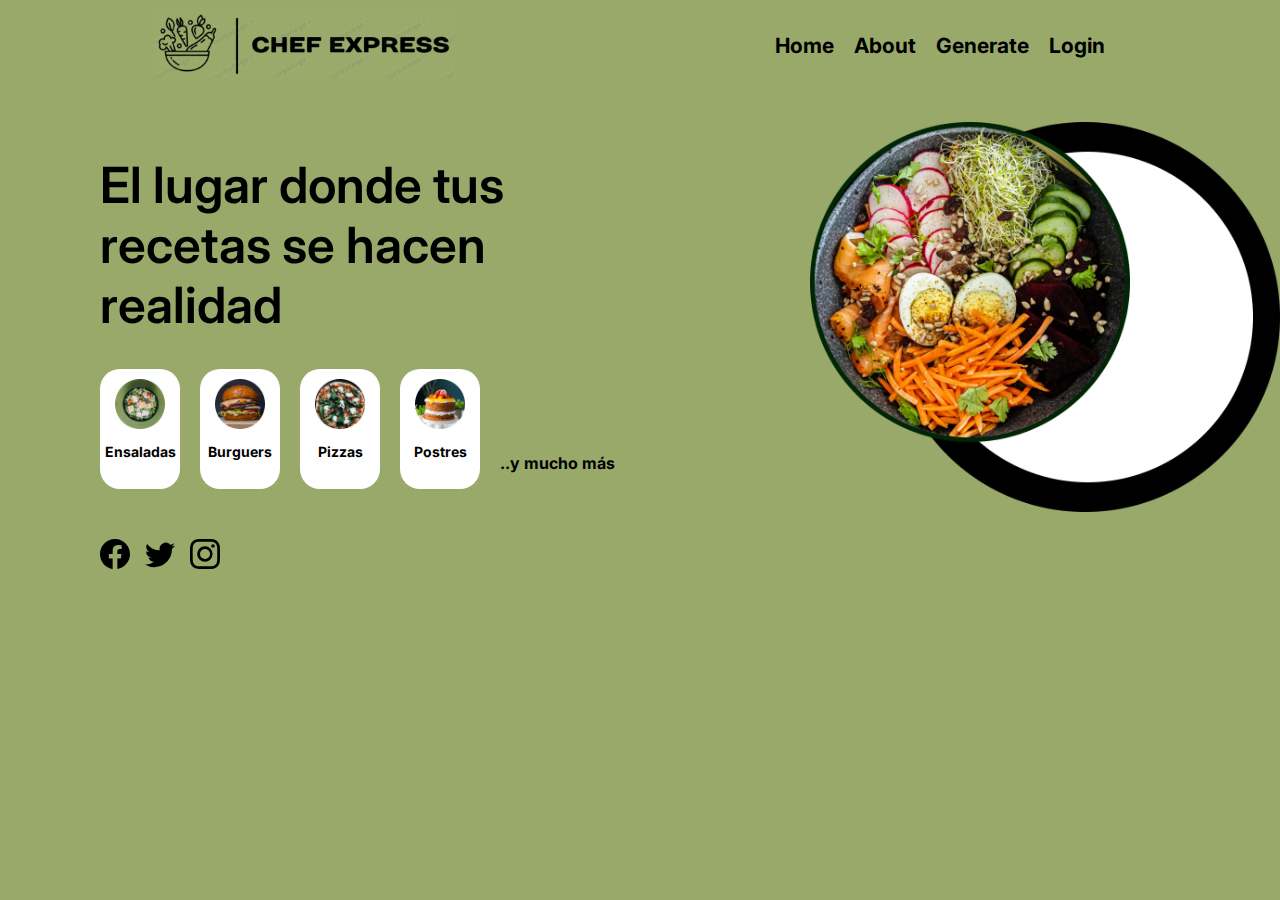
<file: index.html>
<!DOCTYPE html>
<html lang="en">
<head>
    <meta charset="UTF-8">
    <meta http-equiv="X-UA-Compatible" content="IE=edge">
    <meta name="viewport" content="width=device-width, initial-scale=1.0">
    <link rel="stylesheet" href="css/style.css">
    <link rel="preconnect" href="https://fonts.googleapis.com">
    <link rel="preconnect" href="https://fonts.gstatic.com" crossorigin>
    <link href="https://fonts.googleapis.com/css2?family=Inter:wght@300;400;500;600;700;800;900&display=swap" rel="stylesheet">
    <title>GREATFOODS</title>
</head>
<body>
<div class="container-nav">
    <nav>
        <div class="container-logo">
            <img class="logo" src="./images/logo.png" alt="">
        </div>
        <div class="container-header">
            <a class="header" href="index.html">Home</a>
            <a class="header" href="./html/about.html">About</a>
            <a class="header" href="./html/generate.html">Generate</a>
            <a class="header" href="./html/login.html">Login</a>
        </div>
    </nav>
</div>
    <div>
        <div class="back">
            <img class="salad" src="./images/bigSalad.png" alt="">
            <img  class="bandw" src="./images/bandw.png" alt="">
        </div>
    </div>
<div class="container-main-text">
    <h1 class="main-text">El lugar donde tus recetas se hacen realidad</h1>
</div>
    <div class="boxes">
        <div class="box">
            <div class="sub-box">
                <img class="round" src="./images/salad.png" alt="">
            </div>
            <p class="foods">Ensaladas</p>
        </div>
        <div class="box">
            <div class="sub-box">
                <img class="round" src="./images/burguer.png" alt="">
            </div>
            <p class="foods">Burguers</p>
        </div>
        <div class="box">
            <div class="sub-box">
                <img class="round" src="./images/pizza.png" alt="">
            </div>
            <p class="foods">Pizzas</p>
        </div>
        <div class="box">
            <div class="sub-box">
                <img class="round" src="./images/dessert.png" alt="">
            </div>
            <p class="foods">Postres</p>
        </div>
        <div class="frase">
            <p class="frase">..y mucho más</p>
        </div>
    </div>
</body>
<div class="container-footer">
    <footer class="foot-index">
        <img class="image" src="./images/facebook.svg" alt="">
        <img class="image" src="./images/twitter.svg" alt="">
        <img class="image" src="./images/instagram.svg" alt="">
    </footer>
</div>
</html>
</file>
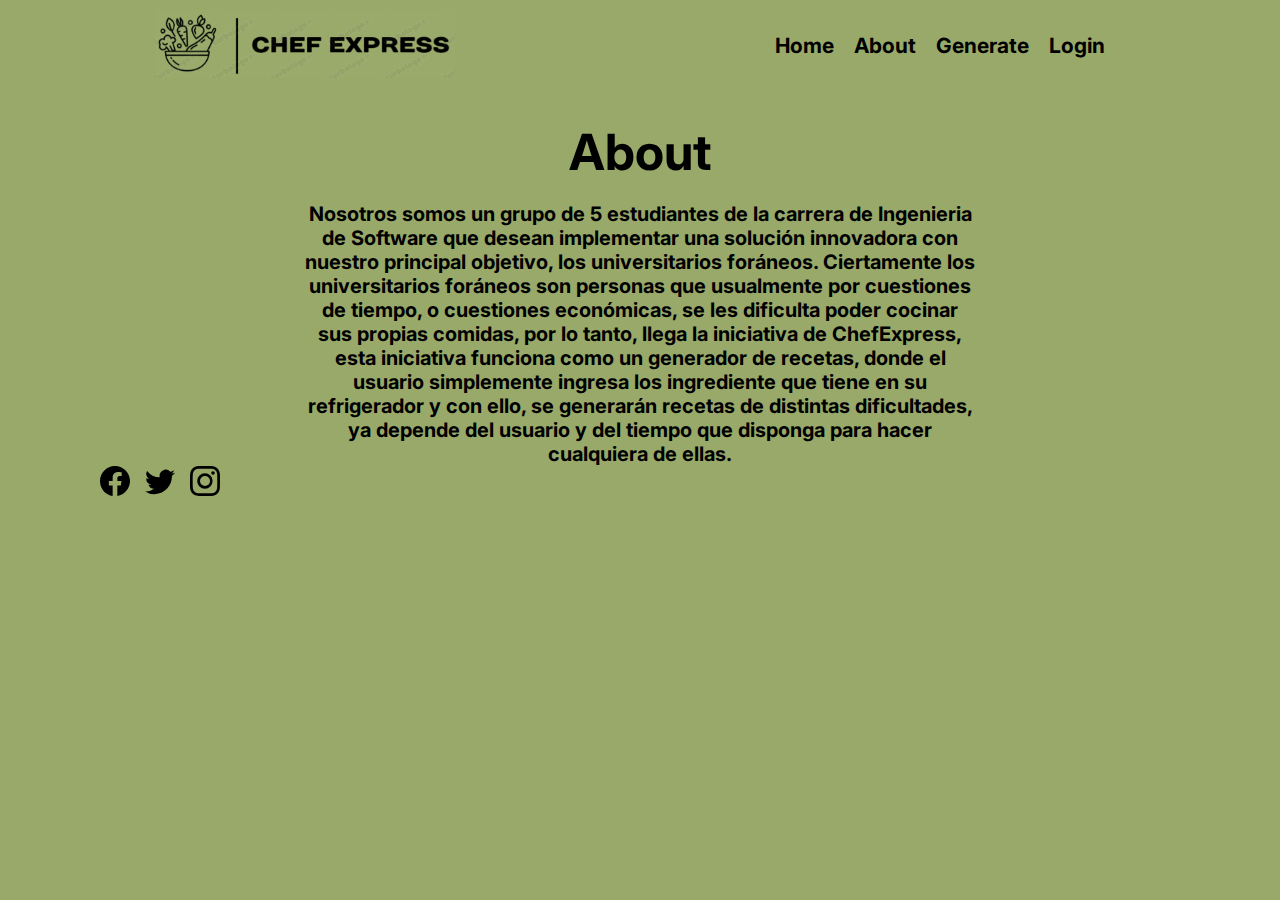
<file: html/about.html>
<!doctype html>
<html lang="en">
<head>
    <meta charset="UTF-8">
    <meta name="viewport"
          content="width=device-width, user-scalable=no, initial-scale=1.0, maximum-scale=1.0, minimum-scale=1.0">
    <meta http-equiv="X-UA-Compatible" content="ie=edge">
    <link rel="stylesheet" href="../css/style.css">
    <link rel="stylesheet" href="../css/about.css">
    <link rel="preconnect" href="https://fonts.googleapis.com">
    <link rel="preconnect" href="https://fonts.gstatic.com" crossorigin>
    <link href="https://fonts.googleapis.com/css2?family=Inter:wght@300;400;500;600;700;800;900&display=swap" rel="stylesheet">
    <title>Document</title>
</head>
<body>
<div class="container-nav">
    <nav>
        <div class="container-logo">
            <img class="logo" src="../images/logo.png" alt="">
        </div>
        <div class="container-header">
            <a class="header" href="../index.html">Home</a>
            <a class="header" href="about.html">About</a>
            <a class="header" href="generate.html">Generate</a>
            <a class="header" href="login.html">Login</a>
        </div>
    </nav>
</div>
    <h1 class="about">About</h1>
    <div class="paragraph">
        <p class="paragraph2">
            Nosotros somos un grupo de 5 estudiantes de la carrera de Ingenieria de Software que desean
            implementar una solución innovadora con nuestro principal objetivo, los universitarios foráneos.
            Ciertamente los universitarios foráneos son personas que usualmente por cuestiones de tiempo, o
            cuestiones económicas, se les dificulta poder cocinar sus propias comidas, por lo tanto, llega la
            iniciativa de ChefExpress, esta iniciativa funciona como un generador de recetas, donde el usuario
            simplemente ingresa los ingrediente que tiene en su refrigerador y con ello, se generarán recetas
            de distintas dificultades, ya depende del usuario y del tiempo que disponga para hacer cualquiera
            de ellas.
        </p>
    </div>
</body>
<div class="container-footer">
    <footer class="foot-index">
        <img class="image" src="../images/facebook.svg" alt="">
        <img class="image" src="../images/twitter.svg" alt="">
        <img class="image" src="../images/instagram.svg" alt="">
    </footer>
</div>
</html>
</file>
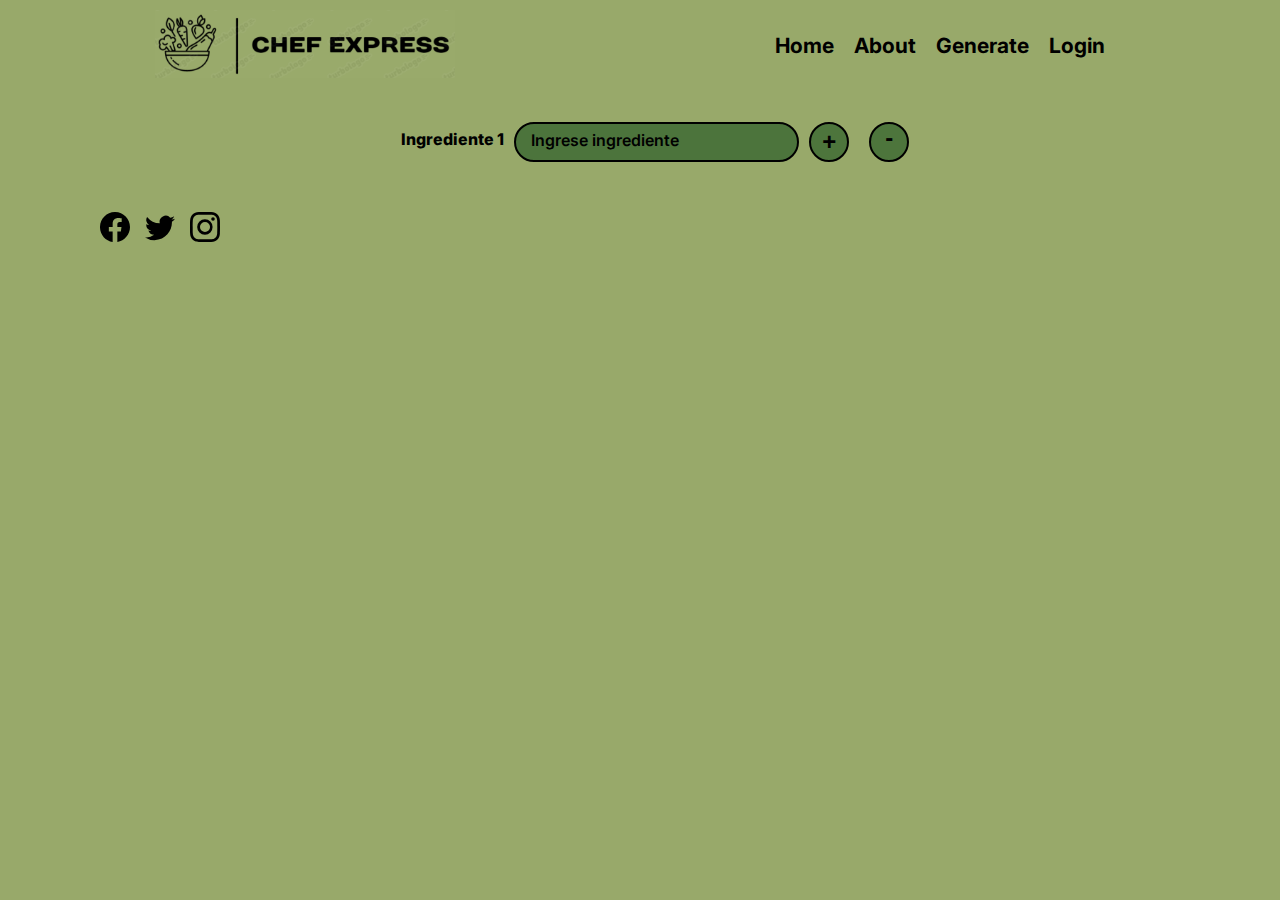
<file: html/generate.html>
<!doctype html>
<html lang="en">
<head>
    <meta charset="UTF-8">
    <meta name="viewport"
          content="width=device-width, user-scalable=no, initial-scale=1.0, maximum-scale=1.0, minimum-scale=1.0">
    <meta http-equiv="X-UA-Compatible" content="ie=edge">
    <link rel="stylesheet" href="../css/style.css">
    <link rel="preconnect" href="https://fonts.googleapis.com">
    <link rel="preconnect" href="https://fonts.gstatic.com" crossorigin>
    <link href="https://fonts.googleapis.com/css2?family=Inter:wght@300;400;500;600;700;800;900&display=swap" rel="stylesheet">
    <title>Document</title>
</head>
<body>
<div class="container-nav">
    <nav>
        <div class="container-logo">
            <img class="logo" src="../images/logo.png" alt="">
        </div>
        <div class="container-header">
            <a class="header" href="../index.html">Home</a>
            <a class="header" href="about.html">About</a>
            <a class="header" href="generate.html">Generate</a>
            <a class="header" href="login.html">Login</a>
        </div>
    </nav>
</div>
    <div id="container-ingredient"></div>
    <script src="../js/generate.js"></script>
</body>
<div class="container-footer">
    <footer class="foot-index">
        <img class="image" src="../images/facebook.svg" alt="">
        <img class="image" src="../images/twitter.svg" alt="">
        <img class="image" src="../images/instagram.svg" alt="">
    </footer>
</div>
</html>
</file>
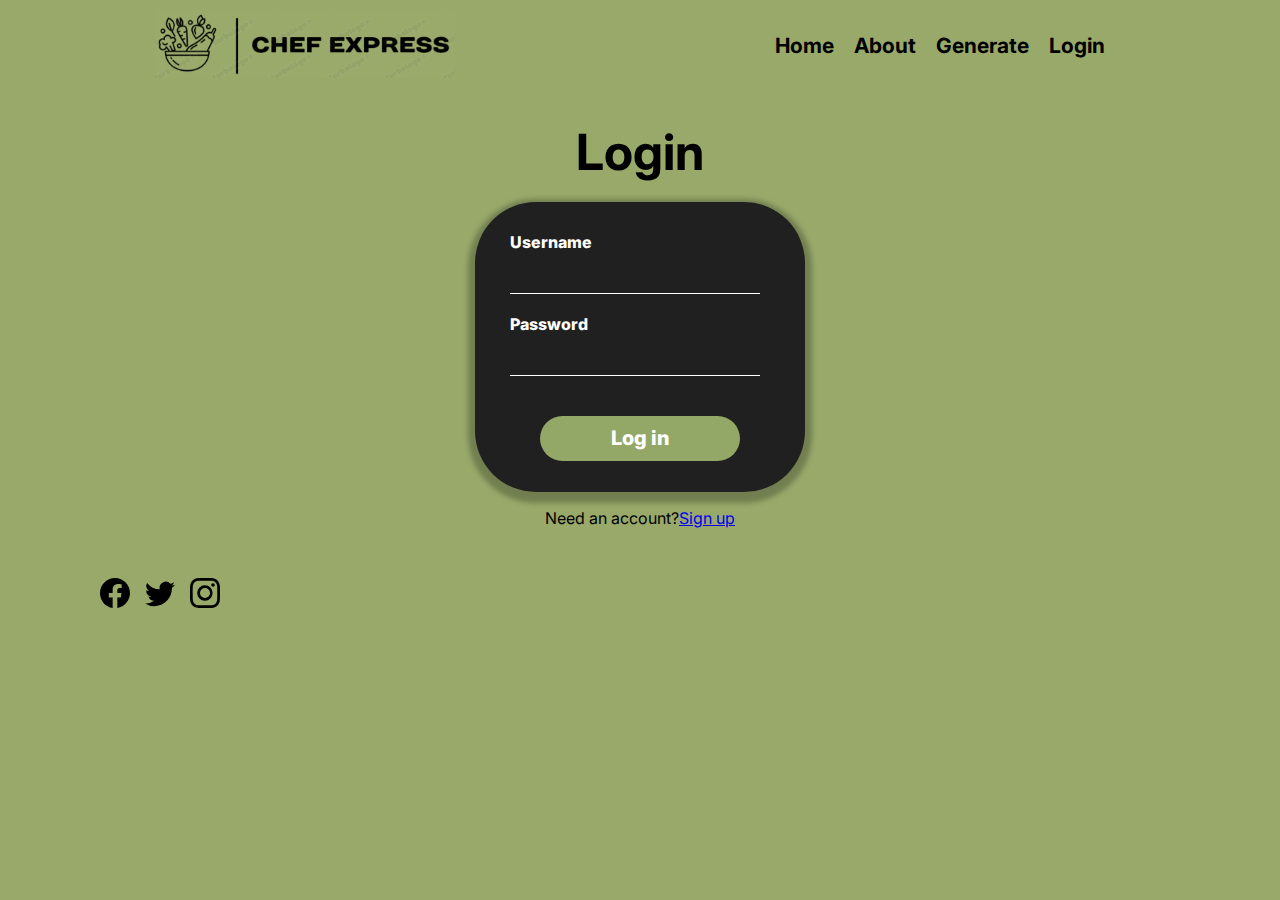
<file: html/login.html>
<!doctype html>
<html lang="en">
<head>
    <meta charset="UTF-8">
    <meta name="viewport"
          content="width=device-width, user-scalable=no, initial-scale=1.0, maximum-scale=1.0, minimum-scale=1.0">
    <meta http-equiv="X-UA-Compatible" content="ie=edge">
    <link rel="stylesheet" href="../css/style.css">
    <link rel="stylesheet" href="../css/login.css">
    <link rel="preconnect" href="https://fonts.googleapis.com">
    <link rel="preconnect" href="https://fonts.gstatic.com" crossorigin>
    <link href="https://fonts.googleapis.com/css2?family=Inter:wght@300;400;500;600;700;800;900&display=swap" rel="stylesheet">
    <title>Document</title>
</head>
<body>
<div class="container-nav">
    <nav>
        <div class="container-logo">
            <img class="logo" src="../images/logo.png" alt="">
        </div>
        <div class="container-header">
            <a class="header" href="../index.html">Home</a>
            <a class="header" href="about.html">About</a>
            <a class="header" href="generate.html">Generate</a>
            <a class="header" href="login.html">Login</a>
        </div>
    </nav>
</div>
<div class="container-login">
    <h1 class="login">Login</h1>
    <div class="login-box">
        <div class="login-subbox">
            <label class="register">Username</label>
            <input class="username" type="text">
            <label class="register">Password</label>
            <input class="password" type="text">
            <div class="button">
                <button id="login">Log in</button>
            </div>
        </div>
    </div>
    <div>
        <p class="below">Need an account? <a href="sign.html">Sign up</a> </p>
    </div>
</div>
</body>
<div class="container-footer">
    <footer class="foot-index">
        <img class="image" src="../images/facebook.svg" alt="">
        <img class="image" src="../images/twitter.svg" alt="">
        <img class="image" src="../images/instagram.svg" alt="">
    </footer>
</div>
</html>
</file>
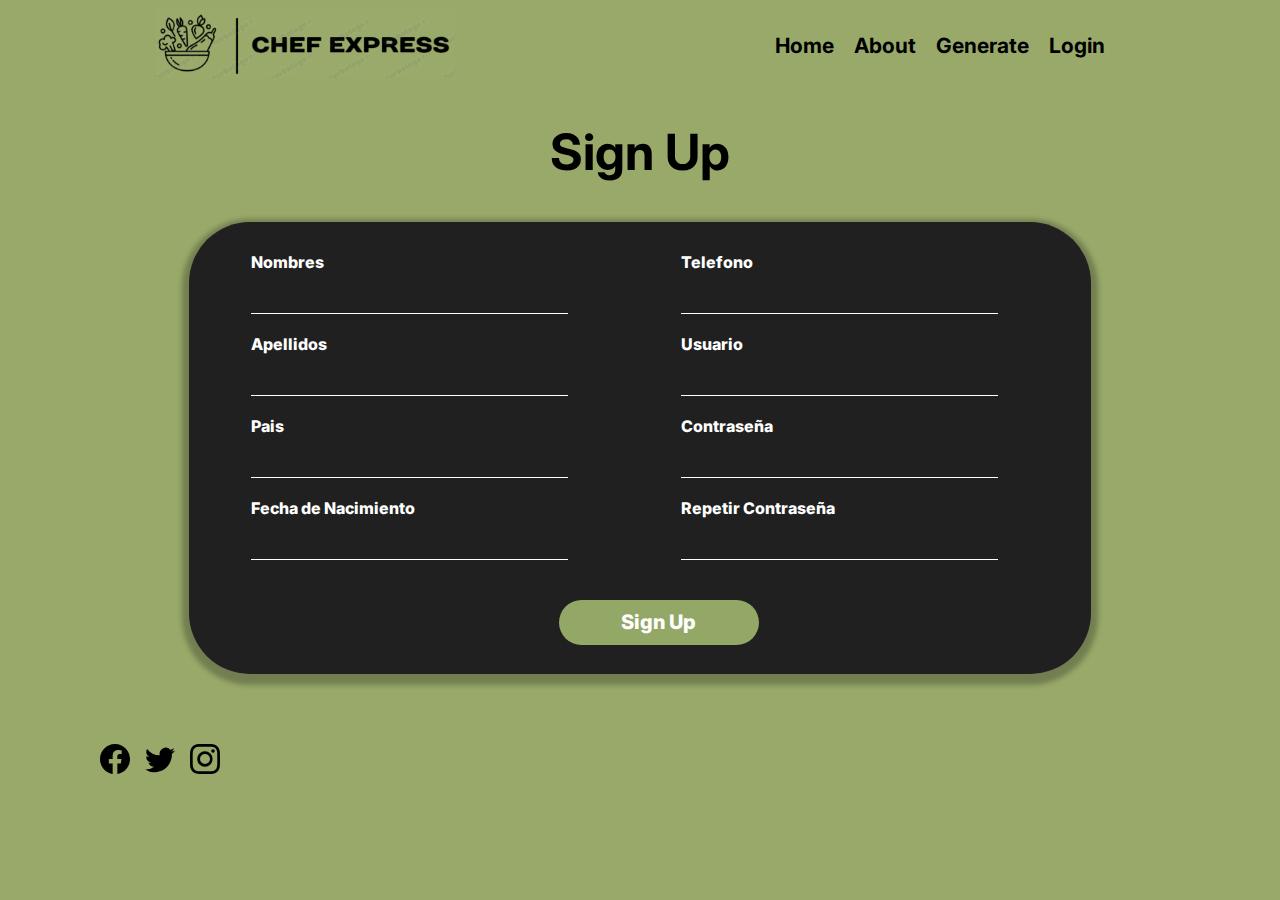
<file: html/sign.html>
<!doctype html>
<html lang="en">
<head>
    <meta charset="UTF-8">
    <meta name="viewport"
          content="width=device-width, user-scalable=no, initial-scale=1.0, maximum-scale=1.0, minimum-scale=1.0">
    <meta http-equiv="X-UA-Compatible" content="ie=edge">
    <link rel="stylesheet" href="../css/style.css">
    <link rel="stylesheet" href="../css/login.css">
    <link rel="preconnect" href="https://fonts.googleapis.com">
    <link rel="preconnect" href="https://fonts.gstatic.com" crossorigin>
    <link href="https://fonts.googleapis.com/css2?family=Inter:wght@300;400;500;600;700;800;900&display=swap" rel="stylesheet">
    <title>Document</title>
</head>
<body>
<div class="container-nav">
    <nav>
        <div class="container-logo">
            <img class="logo" src="../images/logo.png" alt="">
        </div>
        <div class="container-header">
            <a class="header" href="../index.html">Home</a>
            <a class="header" href="about.html">About</a>
            <a class="header" href="generate.html">Generate</a>
            <a class="header" href="login.html">Login</a>
        </div>
    </nav>
</div>
<div class="container">
    <h1 class="login">Sign Up</h1>
    <div class="sign-box">
        <div class="sign-subbox">
            <div class="form">
                <div>
                    <label class="register">Nombres</label>
                    <input class="space" type="text">
                    <label class="register">Apellidos</label>
                    <input class="space" type="text">
                    <label class="register">Pais</label>
                    <input class="space" type="text">
                    <label class="register">Fecha de Nacimiento</label>
                    <input class="space" type="text">
                </div>
                <div>
                    <label class="register">Telefono</label>
                    <input class="space" type="text">
                    <label class="register">Usuario</label>
                    <input class="space" type="text">
                    <label class="register">Contraseña</label>
                    <input class="space" type="text">
                    <label class="register">Repetir Contraseña</label>
                    <input class="space" type="text">
                </div>
            </div>
            <div class="button">
                <button id="login">Sign Up</button>
            </div>
        </div>
    </div>
</div>
</body>
<div class="container-footer">
    <footer class="foot-index">
        <img class="image" src="../images/facebook.svg" alt="">
        <img class="image" src="../images/twitter.svg" alt="">
        <img class="image" src="../images/instagram.svg" alt="">
    </footer>
</div>
</html>
</file>
<file: css/style.css>
body {
    margin: 0;
    background-color: #98a96a;
    font-family: 'Inter', sans-serif;
}

.logo {
    width: 300px;
    margin-right: 320px;
}

.container-header {
    display: flex;
}

nav {
    display: flex;
    justify-content: center;
    margin-top: 10px;
    align-items: center;
}

.header {
    font-family: 'Inter', sans-serif;
    margin-right: 20px;
    cursor: pointer;
    font-size: 21px;
    font-weight: 700;
    text-decoration: none;
    color: black;

}

.salad {
    position: absolute;
    width: 400px;
    margin-right: 300px;
    z-index: -1;
}

.bandw {
    position: absolute;
    width: 480px;
    margin-left: 50px;
    z-index: -2;
}

.back {
    position: relative;
    display: flex;
    justify-content: end;
    align-content: center;
}

.main-text {
    z-index: 1;
    font-size: 50px;
    display: flex;
    justify-content: start;
    margin-left: 100px;
    font-family: 'Inter', sans-serif;
    font-weight: 600;
    width: 500px;
}

.image {
    margin-right: 15px;
    cursor: pointer;
}

.box {
    font-family: 'Inter', sans-serif;
    font-weight: 700;
    background-color: white;
    height: 120px;
    width: 80px;
    border-radius: 20px;
    cursor: default;
    margin-right: 20px;
    text-align: center;
}

.boxes {
    display: flex;
    margin-left: 100px;
    margin-bottom: 50px;
}

.frase {
    font-family: 'Inter', sans-serif;
    font-weight: 700;
    display: flex;
    justify-items: center;
    align-items: end;
    cursor: text;
}

.foods {
    font-size: 14px;
}

.round {
    width: 50px;
    height: 50px;
    margin-top: 10px;
}

.sub-box {
    display: flex;
    justify-content: center;
    text-align: center;
}

.foot-index {
    display: flex;
    justify-content: start;
    margin-left: 100px;
}

.input-div {
    display: flex;
    justify-content: center;
    margin: 30px 0 0 30px;
}
.label-div {
    display: flex;
    justify-content: center;
    align-items: center;
    margin-bottom: 5px;
    font-weight: 800;
}
.input-field {
    border: 2px solid #000000;
    border-radius: 20px;
    color: #000000;
    background: #4c743c;
    width: 20em;
    margin: 0 10px 0 10px;
    padding: 0 0 0 15px;
    font-weight: 600;
}

.input-field::placeholder {
    color: black;
    font-family: 'Inter', sans-serif;
    font-size: 16px;
}

.button-div {
    display: flex;
    justify-content: center;
}
.add-button {
    border-radius: 50px;
    border: 2px solid #000000;
    margin: 0 20px 0 0;
    font-size: 24px;
    background: #4d753c;
    width: 40px;
    height: 40px;
    font-weight: 800;
}
.remove-button {
    border-radius: 50px;
    border: 2px solid #000000;
    font-size: 24px;
    padding: 0 0 8px 0;
    background: #4d753c;
    width: 40px;
    height: 40px;
    font-weight: 800;
}

.foot-gen {
    display: flex;
    justify-content: start;
    margin-left: 100px;
    margin-top: 30px;
    margin-bottom: 20px;
}

#container-ingredient {
    margin-bottom: 50px;
}

@media screen and (min-width: 320px) and (max-width: 600px){

    .container-nav {
        display: flex;
        justify-content: center;
        margin-bottom: 50px;
    }

    .logo {
        margin: 0 0 30px 0;
        width: 200px;
    }

    .container-header {
        display: grid;
        grid-template-columns: repeat(2, 1fr);
    }

    .header {
        display: flex;
        justify-content: center;
        margin: 0 0 10px 0;
    }

    nav {
        display: grid;
        justify-content: center;
        align-content: center;
        margin: 50px 0 0 0;
    }

    .back {
        display: flex;
        justify-content: center;
        margin: 50px 0 0 0;
    }
    .salad {
        width: 250px;
        position: static;
        margin: 0;
    }

    .bandw {
        display: none;
    }

    .main-text {
        margin-left: 0;
        font-size: 30px;
        width: 300px;
        display: flex;
        justify-content: center;
    }

    .boxes  {
        margin-left: 0;
        display: grid;
        grid-template-columns: repeat(2, 1fr);
        justify-items: center;
    }

    .box {
        margin-right: 0;
        margin-bottom: 20px;
    }

    .container-main-text {
        display: flex;
        justify-content: center;
        text-align: center;
    }

    .foot-index {
        margin: 0;
    }

    .container-footer {
        display: flex;
        justify-content: center;
        margin: 30px 0 50px 0;
    }

    .input-div {
        display: grid;
        margin-left: 0;
    }

    .label-div {
        margin-bottom: 15px;
    }

    .input-field {
        height: 35px;
        margin-bottom: 15px;
        width: 15em;
    }
}

@media screen and (min-width: 601px) and (max-width: 1040px){

    .container-logo {
        display: flex;
        justify-content: center;
    }

    .container-nav {
        display: flex;
        justify-content: center;
        margin-bottom: 50px;
    }

    .logo {
        margin: 0 0 30px 0;
        width: 300px;
    }

    .container-header {
        display: grid;
        grid-template-columns: repeat(4, 1fr);
    }

    .header {
        display: flex;
        justify-content: center;
        margin: 0 0 10px 0;
    }

    nav {
        display: grid;
        justify-content: center;
        align-content: center;
        margin: 50px 0 0 0;
    }

    .back {
        display: flex;
        justify-content: center;
        margin: 50px 0 0 0;
    }
    .salad {
        width: 250px;
        position: static;
        margin: 0;
    }

    .bandw {
        display: none;
    }

    .main-text {
        margin-left: 0;
        font-size: 30px;
        width: 600px;
        display: flex;
        justify-content: center;
    }

    .boxes  {
        margin: 20px 20px 50px 20px;
        display: grid;
        grid-template-columns: repeat(5, 1fr);
        justify-items: center;
    }

    .box {
        margin-right: 0;
        margin-bottom: 20px;
    }

    .container-main-text {
        display: flex;
        justify-content: center;
        text-align: center;
    }

    .foot-index {
        margin: 0;
    }

    .container-footer {
        display: flex;
        justify-content: center;
        margin: 30px 0 50px 0;
    }
}

@media screen and (min-width: 1041px) and (max-width: 1400px){
    .salad {
        width: 320px;
        margin-right: 150px;
    }

    .bandw {
        width: 390px;
    }

    .container-nav{
        margin-bottom: 40px;
    }
}

@media screen and (min-width: 1400px) {

    .container-nav{
        margin-bottom: 40px;
    }

    .main-text{
        font-size: 60px;
        width: 650px;
    }

    .box {
        height: 170px;
        width: 115px;
    }

    .round {
        width: 70px;
        height: 70px;
    }

    .foods {
        font-size: 20px;
    }

    .frase {
        font-size: 20px;
    }

    .logo {
        margin-right: 650px;
    }

    .box {
        border-radius: 30px;
    }
}
</file>
<file: css/about.css>
.about {
    display: flex;
    justify-content: center;
    font-size: 50px;
    margin: 0 30px 0 30px;
}

.paragraph {
    font-weight: 700;
    display: flex;
    text-align: center;
    justify-content: center;
}

.paragraph2 {
    font-size: 20px;
    width: 670px;
    margin: 20px 30px 0 30px;
}
</file>
<file: css/login.css>
.login {
    display: flex;
    justify-content: center;
    font-size: 50px;
    margin: 0 0 20px 0;
}

.login-subbox {
    width: 260px;
    height: 240px;
    background: #202020;
    box-shadow: 0 4px 5px 7px rgba(0, 0, 0, 0.25);
    border-radius: 61px;
    padding: 30px 35px 20px 35px;
}


#login {
    width: 200px;
    height: 45px;
    font-family: 'Inter', sans-serif;
    font-weight: 800;
    font-size: 20px;
    background: #93A866;
    border-radius: 41px;
    margin-top: 20px;
    border: none;
    cursor: pointer;
    color: white;
}

.login-box, .sign-box {
    display: flex;
    justify-content: center;
    margin: 0 20px 0 20px;
}

.foot-login {
    display: flex;
    justify-content: start;
    margin-left: 100px;
    margin-top: 30px;
}

.button {
    display: flex;
    justify-content: center;
    align-content: center;
}

.below {
    display: flex;
    justify-content: center;
}

.password {
    margin-bottom: 30px;
}

.sign-subbox {
    width: 815px;
    height: 402px;
    background: #202020;
    box-shadow: 0 4px 5px 7px rgba(0, 0, 0, 0.25);
    border-radius: 61px;
    padding: 30px 25px 20px 62px;
    margin: 20px;
}

.register {
    color: white;
    font-weight: 800;
}

.username, .password {
    margin-top: 10px;
    margin-bottom: 20px;
    padding: 8px;
    display: block;
    border: none;
    border-bottom: 1px solid white;
    width: 90%;
    background-color: #202020;
    color: white;
}

.form {
    display: grid;
    grid-template-columns: repeat(2,1fr);
    width: 860px;
}

.space {
    margin-top: 10px;
    margin-bottom: 20px;
    padding: 8px;
    display: block;
    justify-content: center;
    border: none;
    border-bottom: 1px solid white;
    width: 70%;
    background-color: #202020;
    color: white;
}

.foot-sign {
    display: flex;
    justify-content: start;
    margin-left: 100px;
    margin-top: 30px;
    margin-bottom: 20px;
}

.container-login {
    margin-bottom: 50px;
}

.sign-box {
    margin-bottom: 50px;
}

@media screen and (min-width: 320px) and (max-width: 600px) {
    .sign-subbox {
        width: 215px;
        height: 790px;
        padding-left: 40px;
    }

    .form {
        display: inline-block;
        width: 247px;
    }
}

@media screen and (min-width: 601px) and (max-width: 660px) {
    .sign-subbox {
        padding-right: 0;
    }

    .form {
        width: 500px;
    }

    .button {
        margin-right: 60px;
    }
}

@media screen and (min-width: 660px) and (max-width: 750px) {
    .sign-subbox {
        padding-right: 0;
    }

    .form {
        width: 560px;
    }

    .button {
        margin-right: 60px;
    }
}

@media screen and (min-width: 751px) and (max-width: 900px) {
    .sign-subbox {
        padding-right: 0;
    }

    .form {
        width: 670px;
    }

    .button {
        margin-right: 60px;
    }
}
</file>
